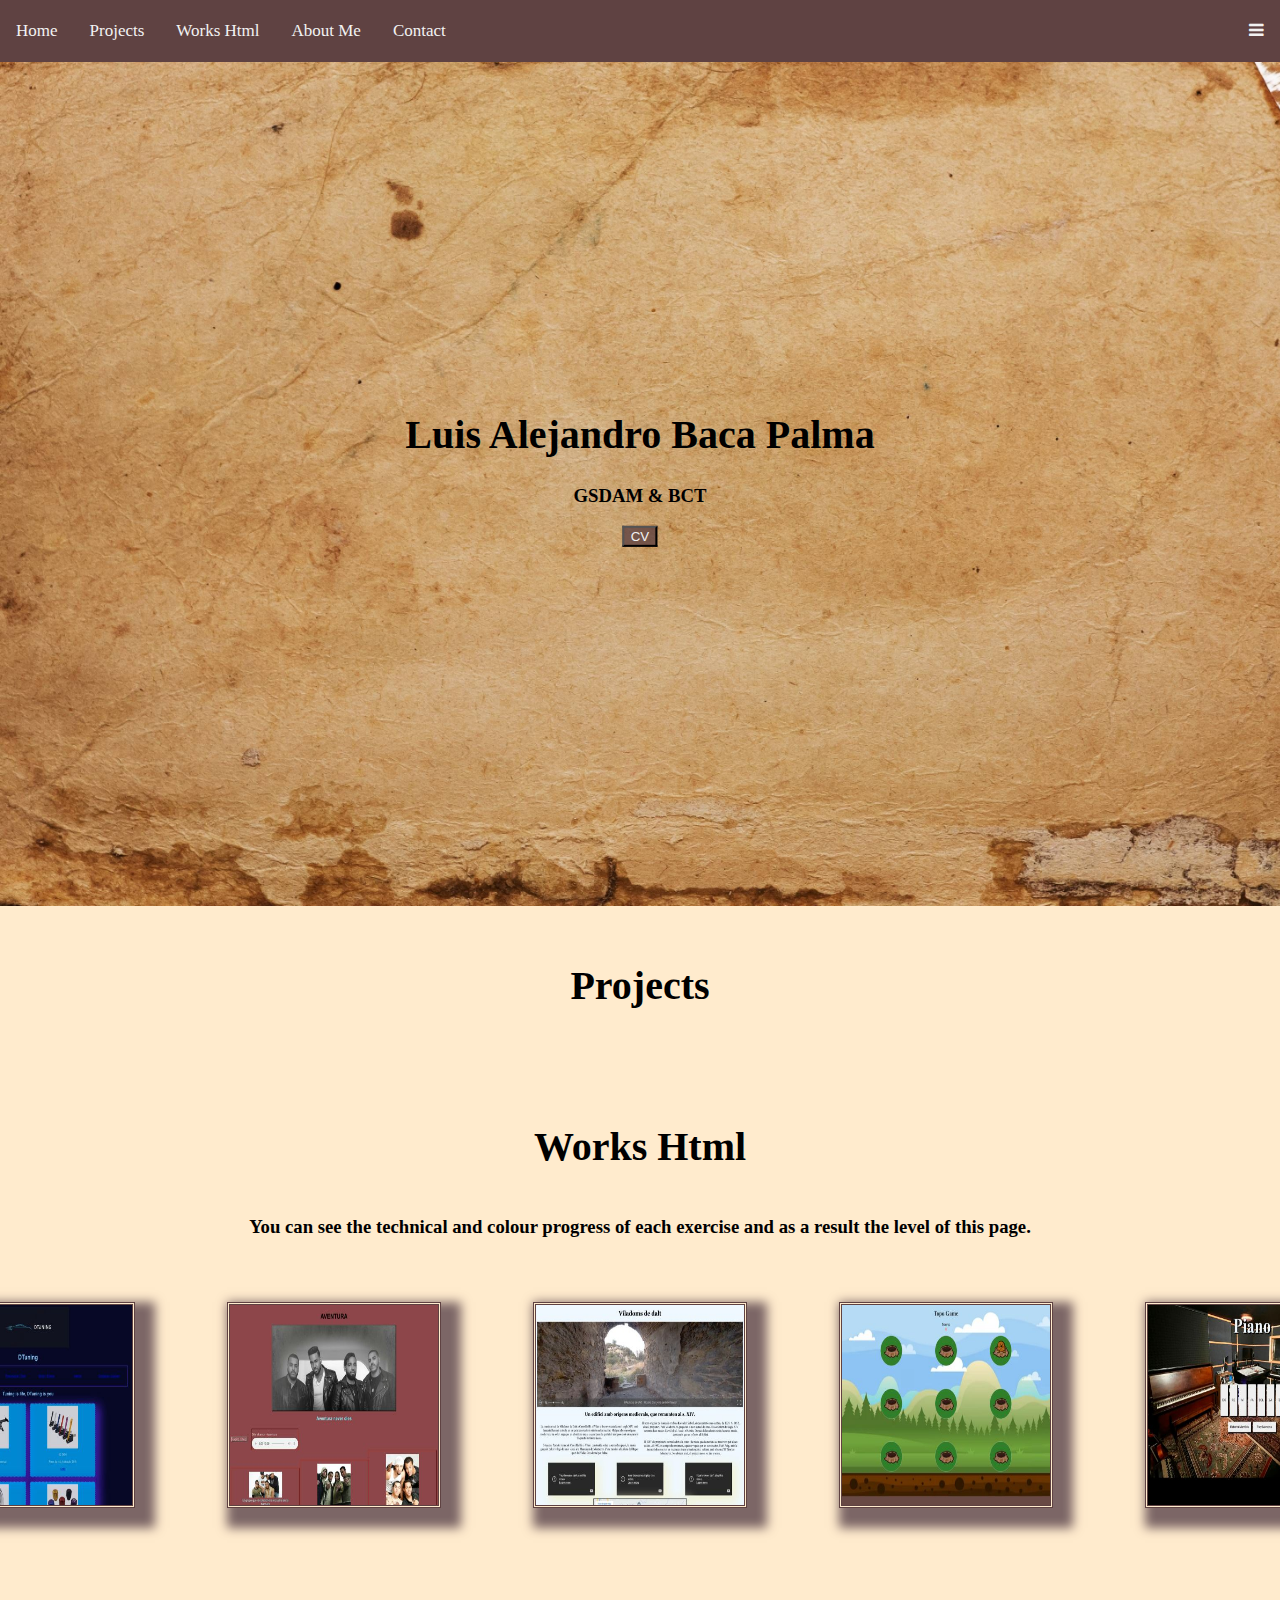
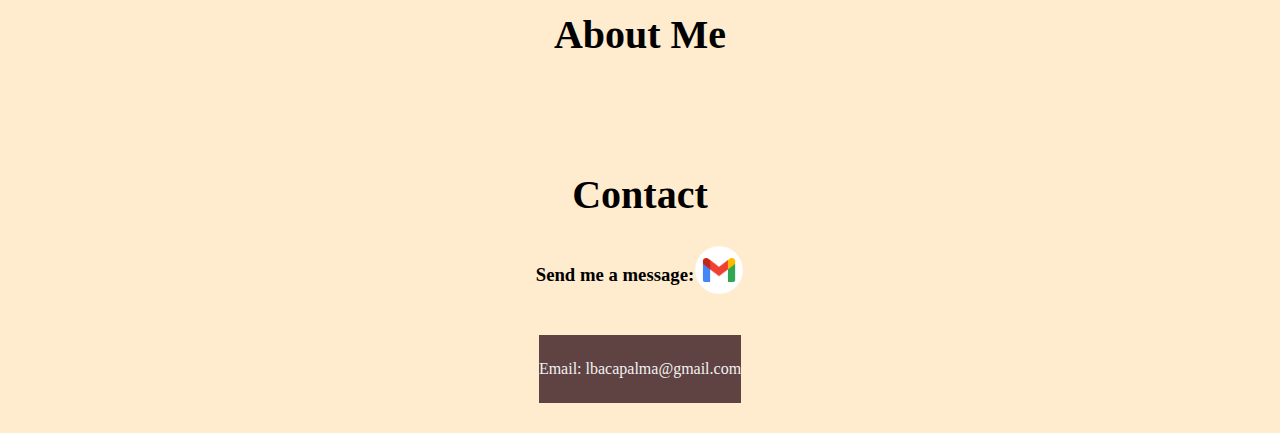
<file: index.html>
<!DOCTYPE html>
<html lang="es">

<head>
  <meta name="author" content="Luis Alejandro">
  <meta name="keywords" content="HTML & CSS">
  <meta name="description" content="Luis Alejandro Web">
  <link rel="icon" href="imatges/iconweb.png">
  <meta name="viewport" content="initial-scale=1, width=device-width">
  <link rel="stylesheet" href="Style.css">
  <link rel="stylesheet" href="https://cdnjs.cloudflare.com/ajax/libs/font-awesome/4.7.0/css/font-awesome.min.css">
  <title>Luis</title>
</head>

<body>
  <header>
    <div class="mobile">

      <div class="menu">
        <a href="">Home</a>
        <div id="mylinks">
          <a href="#projectes">Projects</a>
          <a href="#treballs">Works Html</a>
          <a href="#yo">About Me</a>
          <a href="#contacto">Contact</a>
        </div>

        <a href="javascript:void(0);" class="icon" onclick="myFunction()">
          <i class="fa fa-bars"></i>
        </a>
      </div>
    </div>

    <div class="imatge-fons">
      <div class="text-fons">
        <h1>Luis Alejandro Baca Palma</h1>
        <h3>GSDAM & BCT</h3>
        <a href="CV.pdf" download="CV Luis Alejandro Baca Palma">
          <button type="button">CV</button>
        </a>
      </div>
    </div>
  </header>

  <section>
    <div id="projectes">
      <h1>Projects</h1>
    </div>

    <div id="treballs">
      <h1>Works Html</h1>
      <h3>You can see the technical and colour progress of each exercise and as a result the level of this page.</h3>
      <div class="imatges">
        <div class="IMG-link">
          <a href="https://lbaca.netlify.app/exercicis/ex1" target="_blank">
            <img src="imatges/dtuning.PNG" alt="Web 1">
          </a>
        </div>
        <div class="IMG-link">
          <a href="https://lbaca.netlify.app/exercicis/ex2" target="_blank">
            <img src="imatges/Aventura.jpg" alt="Web 2">
          </a>
        </div>
        <div class="IMG-link">
          <a href="https://lbaca.netlify.app/exercicis/ex3" target="_blank">
            <img src="imatges/viladoms.PNG" alt="Web 3">
          </a>
      </div>
      <div class="IMG-link">
        <a href="https://lbaca.netlify.app/whac-a-mole/whac-a-mole" target="_blank">
          <img src="imatges/topoGame.jfif" alt="Web 4">
        </a>
    </div>
    <div class="IMG-link">
      <a href="https://lbaca.netlify.app/piano/piano" target="_blank">
        <img src="imatges/piano.jfif" alt="Web 5">
      </a>
  </div>
    </div>

    <div id="yo">
      <h1>About Me</h1>
    </div>

    <div id="Contacto">
      <h1>Contact</h1>
      <div id="gmail">
        <h3>Send me a message:</h3>
        <a href="mailto:lbacapalma@gmail.com">
          <img src="imatges/gmailicon.webp" alt="My Gmail">
        </a>
      </div>

    </div>

    <footer>
      <div class="footer-container">
        <div class="footer-content">
          <p>Email: lbacapalma@gmail.com</p>
        </div>
      </div>
    </footer>

    <script>
      function myFunction() {
        var x = document.getElementById("mylinks");
        if (x.style.display === "block") {
          x.style.display = "none";
        } else {
          x.style.display = "block";
        }
      }
    </script>
  </section>

</body>

</html>
</file>
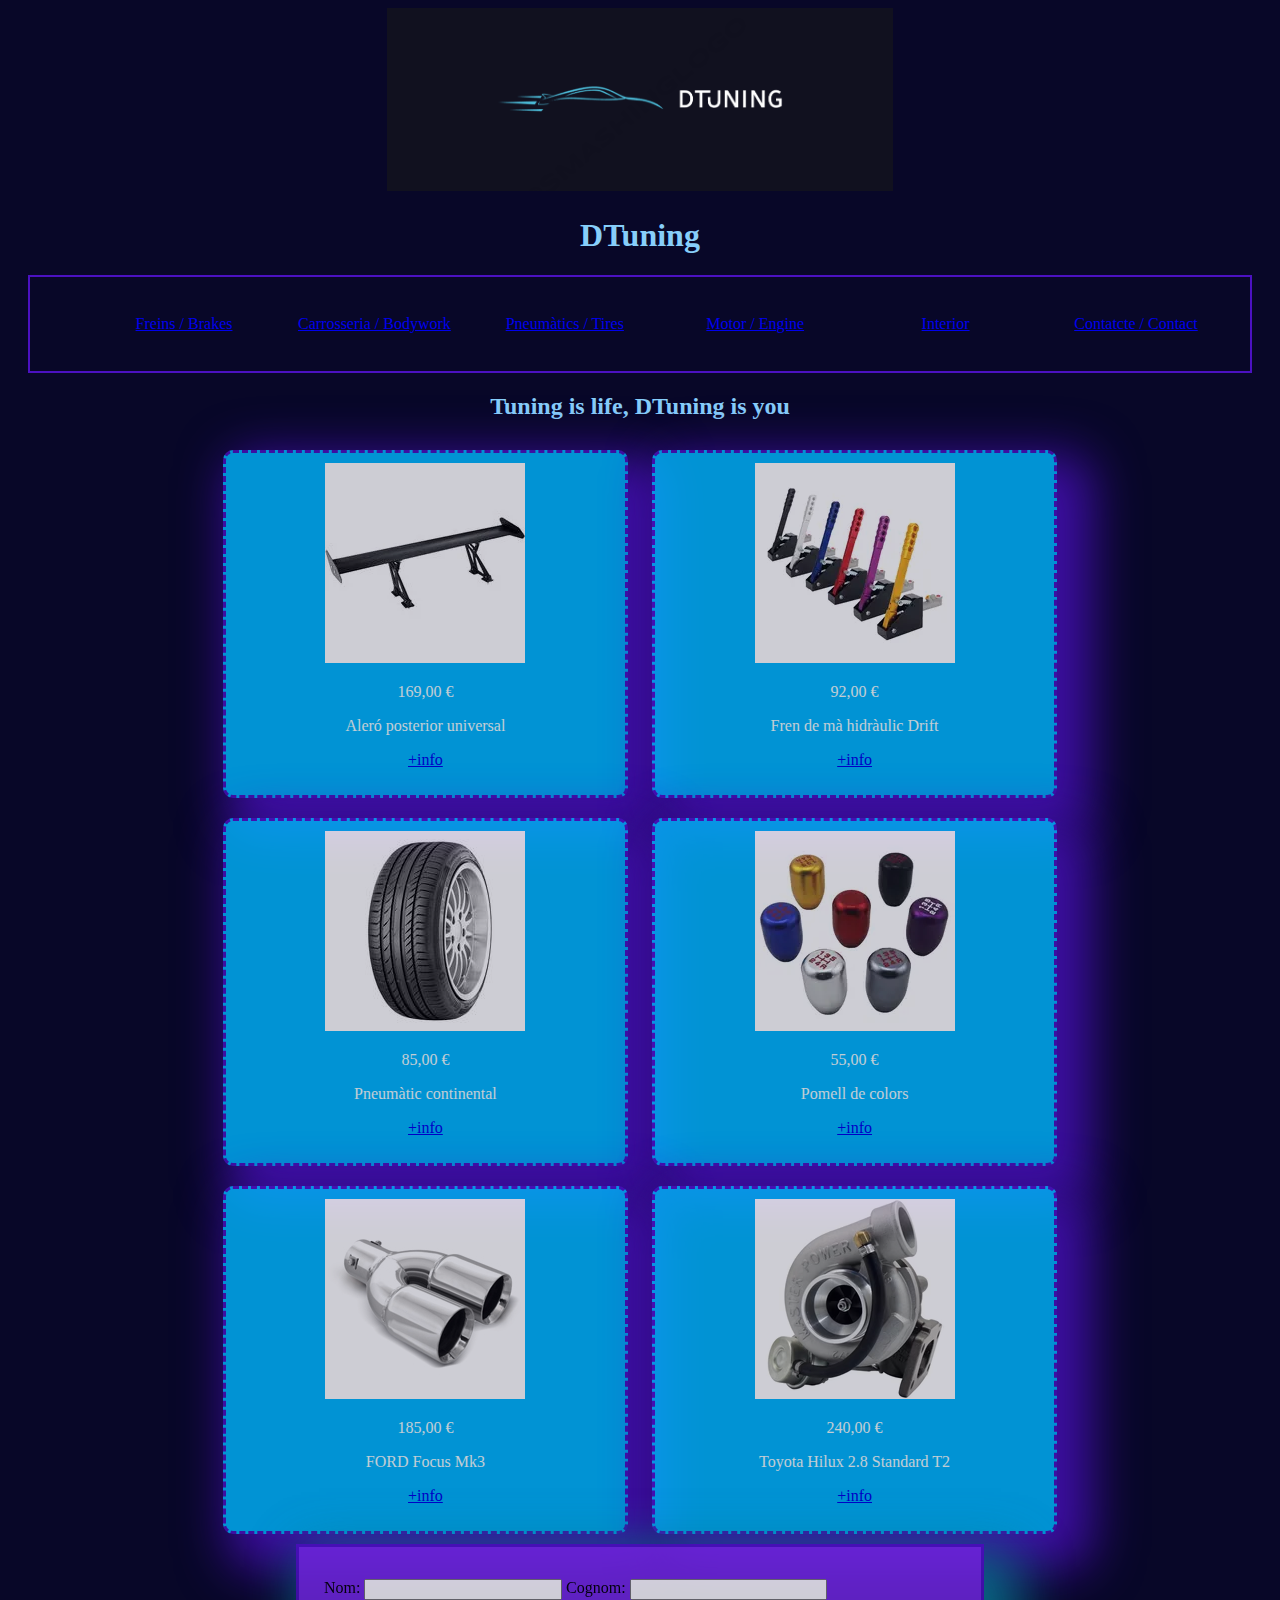
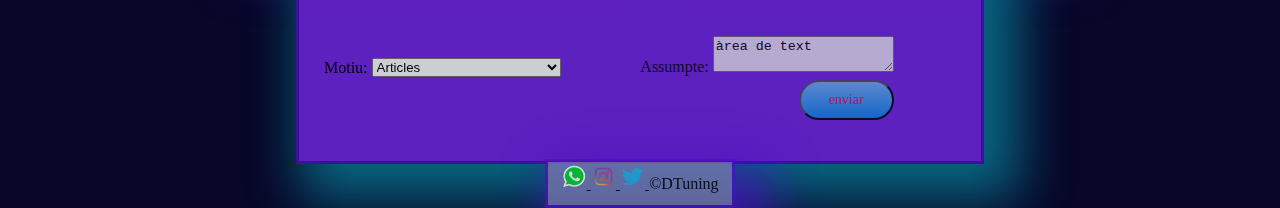
<file: exercicis/ex1.html>
<!DOCTYPE html>
<html lang="es">

<head>
<title>DTuning</title>
<style>

  body {
    background-color: rgb(8, 7, 40);
    text-align: center;
    height: 100%;
  }

  li {
    color: rgb(120, 44, 213)
    padding: 0,0;
    margin: 2px 2px;
    display: inline-block;
    width: 16%;

  }

  h1, h2{
    color: lightskyblue;
  }

  p {
    color: azure;
  }

  div {
      width: 30%;
      height: 30%;
      background-color: rgb(0, 183, 255); 
      text-align: center;
      border: 3px dashed rgb(75, 17, 193);
      display:inline-block;
      padding: 10px;
	    margin:10px; 
      opacity: 0.8;
      box-shadow: 20px 20px 50px 15px rgb(75, 17, 193);
      border-radius: 10px;
    }

    #menu-principal{
      color: rgb(255, 255, 255);
      border: 2px solid rgb(75, 17, 193);
      margin: 20px;
      padding: 20px;
      }

      a:hover {
      color: hotpink;
    }

    .boton_enviar {
            font-size: 20px;
            padding: 2%;
            margin-top: 1%;
            width: 30%;
            display: inline-block;
            float: right;
           
            }

    .boton_enviar {
      background: #78c9ff;
      background-image: -webkit-linear-gradient(top, #78c9ff, #0097f5);
      background-image: -moz-linear-gradient(top, #78c9ff, #0097f5);
      background-image: -ms-linear-gradient(top, #78c9ff, #0097f5);
      background-image: -o-linear-gradient(top, #78c9ff, #0097f5);
      background-image: linear-gradient(to bottom, #78c9ff, #0097f5);
      -webkit-border-radius: 28;
      -moz-border-radius: 28;
      border-radius: 28px;
      font-family: Georgia;
      color: #f01654;
      font-size: 14px;
      padding: 10px 20px 10px 20px;
      text-decoration: none;
}

  .boton_enviar:hover {
     background: #3cb0fd;
      background-image: -webkit-linear-gradient(top, #3cb0fd, #3498db);
      background-image: -moz-linear-gradient(top, #3cb0fd, #3498db);
      background-image: -ms-linear-gradient(top, #3cb0fd, #3498db);
      background-image: -o-linear-gradient(top, #3cb0fd, #3498db);
      background-image: linear-gradient(to bottom, #3cb0fd, #3498db);
      text-decoration: none;
    }

  
      .formulari{
      width: 50%;
      height: 50%;
      background-color: rgb(115, 40, 229); 
      text-align: left;
      display:inline-block;
      padding: 2%;
	    margin:auto; 
      opacity: 0.8;
      box-shadow: 20px 20px 50px 15px rgb(9, 127, 153);
      border: 3px solid rgb(75, 17, 193);
      border-radius: 0;
      }

      #formu input, #formu select {
        width: calc(100% - 70%); 
        margin: 1% 0;
        display:inline-block;
      }

      #as{
        height: 50;
        width: 50%;
      height: 50%;
      background-color: rgb(115, 40, 229); 
      text-align: right;
      display:inline-block;
      padding: 2%;
	    margin:auto; 
      opacity: 0.8;
      box-shadow: none;
      border: none;
      border-radius: 0;
      }

      #copi{
      width: 50%;
      height: 0%;
      background-color: rgb(119, 116, 178); 
      text-align: center;
      border: 3px solid rgb(75, 17, 193);
      display:inline;
      padding: 13px;
	    margin:10px; 
      opacity: 0.8;
      box-shadow: 20px 20px 50px 15px rgb(75, 17, 193);
      border-radius: 0px;
      }

      #copi a{
        color: black;
      }

      #co{
        display: inline-block;
      }



  </style>
</head>

<body>

  <header>
    <img src="PT1 MY STORE\dtuning.PNG" alt="Logo DTuning" width="40%" height="25%">
    <h1 id="titol">DTuning</h1>
    <nav id="menu-principal">
      <ul>

        <li><a href="#f">Freins / Brakes</a></li>
        <li><a href="#c">Carrosseria / Bodywork</a></li>
        <li><a href="#p">Pneumàtics / Tires</a></li>
        <li><a href="#m">Motor / Engine</a></li>
        <li><a href="#i">Interior</a></li>
        <li><a href="#formu">Contatcte / Contact</a></li>

      </ul>

    </nav>
  </header>

  <h2>Tuning is life, DTuning is you</h2>

  <section>

    <div id="c">
      <img class="article" src="PT1 MY STORE\productos\alero.webp" alt="Imatge Aleró">
      <p> 169,00 &euro; </p>
      <p>Aleró posterior universal</p>
      <p><a href="#">+info</a></p>
    </div>

    <div id="f">
      <img class="article" src="PT1 MY STORE\productos\freno.webp" alt="imatge Fren hidràulic">
      <p> 92,00 &euro; </p>
      <p>Fren de mà hidràulic Drift</p>
      <p><a href="#">+info</a></p>
    </div>

    <div id="p">
      <img class="article" src="PT1 MY STORE\productos\neumaticos.jpg" alt="Imatge Pneumàtics">
      <p> 85,00 &euro; </p>
      <p>Pneumàtic continental</p>
      <p><a href="#">+info</a></p>
    </div>

    <div id="i">
      <img class="article" src="PT1 MY STORE\productos\pomo.webp" alt="Imatge pomell">
      <p> 55,00 &euro; </p>
      <p>Pomell de colors</p>
      <p><a href="#">+info</a></p>
    </div>

    <div id="m">
      <img class="article" src="PT1 MY STORE\productos\escape.jpg" alt=" Imatge Sortides d'escapament">
      <p> 185,00 &euro; </p>
      <p>FORD Focus Mk3</p>
      <p><a href="#">+info</a></p>
    </div>

    <div>
      <img class="article" src="PT1 MY STORE\productos\turbo.avif" alt="Imatge turbo">
      <p> 240,00 &euro; </p>
      <p>Toyota Hilux 2.8 Standard T2</p>
      <p><a href="#">+info</a></p>
    </div>

  </section>

  <footer>

    <form method="post" action="https://result.php">

    <div id="formu" class="formulari">
      <a>Nom:  </a>
      <input type="text"/>

      <a>Cognom:  </a>
      <input type="text" />
      <br>Motiu:
      <select>
      <option>Articles</option>
      <option>Altres</option>
      </select>

    <div id="as">
        <br> Assumpte:
        <textarea>àrea de text</textarea>
        <input class="boton_enviar" type="button" value = "enviar">
    </div>
    </div>

    </form>

    <div id="copi">
      <a href="https://web.whatsapp.com">
        <img src="PT1 MY STORE\whatsapp.png" alt="whatsapp.com" width="2%" height="2%">
      </a>

      <a href="https://www.instagram.com">
        <img src="PT1 MY STORE\Instagram.png" alt="instagram.com" width="2%" height="2%" >
      </a>

      <a href="https://twitter.com/?lang=es">
        <img src="PT1 MY STORE\twitter.png" alt="twitter.com" width="2%" height="2%">
      </a>

      <a id="co">©DTuning</a>

    </div>
  </footer>


</body>

</html>
</file>
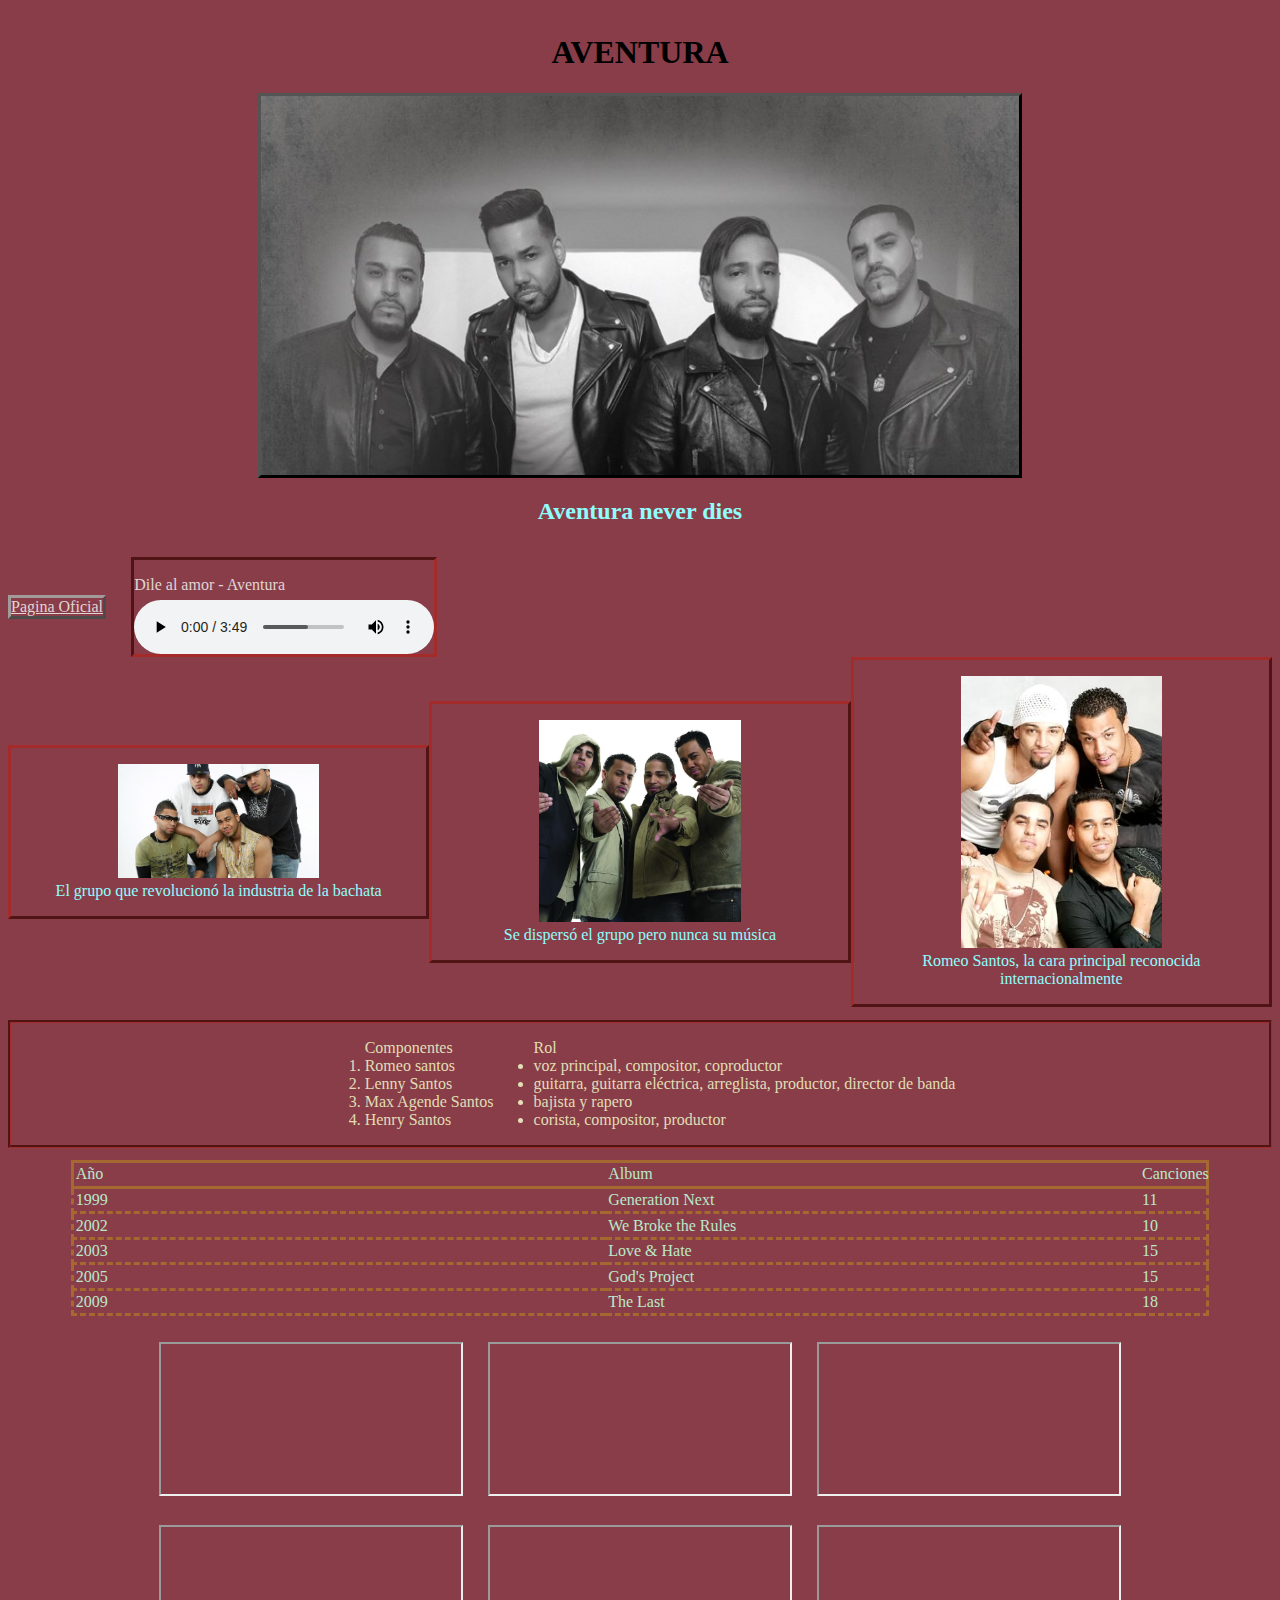
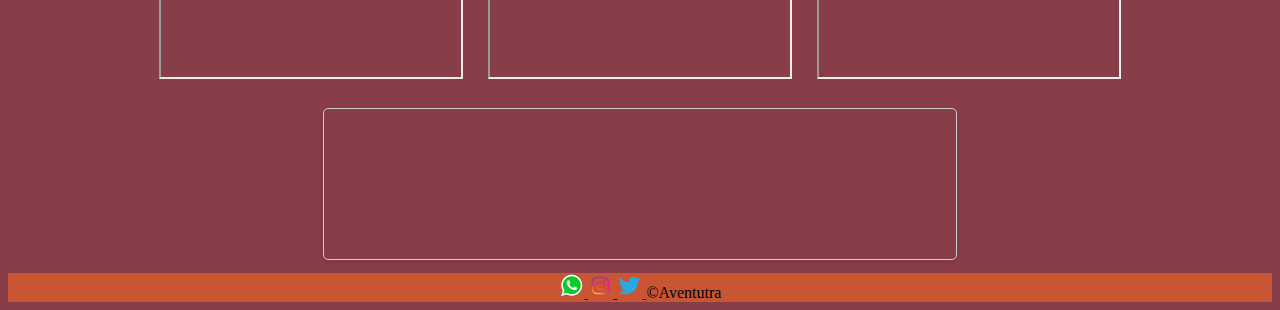
<file: exercicis/ex2.html>
<!DOCTYPE html>
<html lang="es">

<head>
  <title>Aventura</title>
  <meta name='viewport' content='width=device-width, initial-scale=1'>
  <meta name="author" content="Luis Alejandro">
  <meta name="keywords" content="HTML & CSS">
  <meta name="description" content="Free Web of group Aventura">
  <link rel="icon" href="PT2 MUSIC BOX/seo.png">
  <style>
    body{
      background-color: rgb(136, 61, 73);
    }
    
    #encabezado{
      display: flex;
      flex-direction: column;
      align-items: center;
      margin: 1% auto;
    }

    #encabezado img{
    border-style: outset;
    border-color: rgb(0, 0, 0);
    }

    h2{
      color: rgb(143, 253, 253);
    }
  
    #LA {
      display: flex;
      align-items: center;
    }

    #link {
      text-align: left;
      margin-right: 2%;
      border-color: rgb(163, 154, 154);
      border-style: outset;
    }

    #link a{
      color: rgb(224, 213, 212);
    }

    .audio-container {
      display: flex;
      flex-direction: column;
      align-items: flex-start;
      border-color: brown;
      border-style: inset;
    }

    .audio-container p {
      margin-bottom: 2%;
      color: rgb(224, 213, 212);
    }

    #fotos{
      display: flex;
      justify-content: space-around;
      align-items: center;
    }
    #fotos div{
      flex:1;
      text-align: center;
      margin: 0% auto;
      border-style: outset;
      border-color: brown;
      color: rgb(143, 253, 253);
    }
    img{
      width: 60%;
      height: auto;
      max-height: 50% ;
    }
    nav{
      display: flex;
      flex-flow: row nowrap;
      justify-content: center;
      margin: 1% auto;
      color: rgba(246, 255, 205, 0.836);
      border-style: groove;
      border-color: brown;
    }
    table {
      border-collapse: collapse;
      margin: 1% auto;
      color: rgb(186, 233, 202);
      
    }
  
    #fila1{
      border-style: solid;
      border-color: rgb(165, 104, 48);
    }
    tr{
      border-style: dashed;
      border-color: rgb(165, 104, 48);
    }
    td{
      padding: 0.2%;
    }
    tr,td{
      width: 47%;
    }
    .video-container {
      display: flex;
      flex-flow: row nowrap;
      justify-content: center;
    }

    .video {
      margin: 1%;
    }

footer{
  background-color:rgba(226, 95, 43, 0.726);
}
    #copi{
     text-align: center;
    }
    footer img{
      width: 2%;
      height: 2%;
    }
    #mapa {
    display: block;
    margin: 0 auto;
    width: 50%;
    height: 50%;
    border: 1px solid #ccc;
    border-radius: 5px;
    box-shadow: 0 2px 4px rgba(0, 0, 0, 0.1);
    margin: 1% auto;
}

  </style>
</head>

<body>
  <header>
    <div id="encabezado">
    <h1>AVENTURA</h1>
    <img src="PT2 MUSIC BOX/Aventura-800x400.jpg" alt="Foto Grupo">
    <h2>Aventura never dies</h2>
  </div>

    <div id="LA">
      <div id="link">
      <a href="https://www.aventuramusica.com">Pagina Oficial</a>
      </div>
      <div class="audio-container">
        <p>Dile al amor - Aventura</p>
        <audio controls>
          <source src="PT2 MUSIC BOX/aventura_aventura-dile-al-amor.mp3" type="audio/mpeg">
          Tu navegador no soporta el elemento de audio.
        </audio>
      </div>
    </div>

    <div id="fotos">
      <div>
        <figure>
          <img src="PT2 MUSIC BOX/aventura_1900x1096.webp" alt="Foto Grupo Aventura">
          <figcaption>El grupo que revolucionó la industria de la bachata</figcaption>
        </figure>
      </div>
      <div>
        <figure>
          <img src="PT2 MUSIC BOX/Aventura-1200x1200.avif" alt="Foto Grupo Aventura">
          <figcaption>Se dispersó el grupo pero nunca su música</figcaption>
        </figure>
      </div>
      <div>
        <figure>
          <img src="PT2 MUSIC BOX/AVENTURA_209x404.webp" alt="Foto Romeo Santos">
          <figcaption>Romeo Santos, la cara principal reconocida internacionalmente</figcaption>
        </figure>
      </div>
    </div>
  </header>

  <section>
    <nav>
      <ol>Componentes
        <li>Romeo santos</li>
        <li>Lenny Santos</li>
        <li>Max Agende Santos</li>
        <li> Henry Santos</li>
      </ol>
      <ul> Rol
        <li>voz principal, compositor, coproductor</li>
        <li>guitarra, guitarra eléctrica, arreglista, productor, director de banda</li>
        <li>bajista y rapero</li>
        <li>corista, compositor, productor</li>
      </ul>
    </nav>

    <table>
      <tbody>
        <tr id="fila1">
          <td>Año</td>
          <td>Album</td>
          <td>Canciones</td>
        </tr>
        <tr>
          <td>1999</td>
          <td>Generation Next</td>
          <td>11</td>
        </tr>
        <tr>
          <td>2002</td>
          <td>We Broke the Rules</td>
          <td>10</td>
        </tr>
        <tr>
          <td>2003</td>
          <td>Love & Hate</td>
          <td>15</td>
        </tr>
        <tr>
          <td>2005</td>
          <td>God's Project</td>
          <td>15</td>
        </tr>
        <tr>
          <td>2009</td>
          <td>The Last</td>
          <td>18</td>
        </tr>
      </tbody>
    </table>

    <div class="video-container">
      <div class="video">
        <iframe src="https://www.youtube.com/embed/RxIM2bMBhCo" title="Todavia me amas" allowfullscreen></iframe>
      </div>
      <div class="video">
        <iframe src="https://www.youtube.com/embed/sV31V7hpxiw" title="El perdedor" allowfullscreen></iframe>
      </div>
      <div class="video">
        <iframe src="https://www.youtube.com/embed/yyyj3PW8pLA" title="Infieles" allowfullscreen></iframe>
      </div>
    </div>

    <div class="video-container">
      <div class="video">
        <iframe src="https://www.youtube.com/embed/Li_j035xLf4" title="Obsesion" allowfullscreen></iframe>
      </div>
      <div class="video">
        <iframe src="https://www.youtube.com/embed/PBpApZuRX7w" title="Hermanita" allowfullscreen></iframe>
      </div>
      <div class="video">
        <iframe src="https://www.youtube.com/embed/YoTDXbq22v8" title="La boda" allowfullscreen></iframe>
      </div>
    </div>

    <iframe id="mapa" src="https://maps.google.com/?ll=40.84676,-73.873207&z=14&t=m&output=embed" title="maps" width="50%" height="50%" allowfullscreen></iframe>
  </section>

  <footer>
    <div id="copi">

      <a href="https://web.whatsapp.com">
        <img src="PT1 MY STORE\whatsapp.png" alt="whatsapp.com">
      </a>

      <a href="https://www.instagram.com">
        <img src="PT1 MY STORE\Instagram.png" alt="instagram.com">
      </a>

      <a href="https://twitter.com/?lang=es">
        <img src="PT1 MY STORE\twitter.png" alt="twitter.com">
      </a>

      <a>©Aventutra</a>

    </div>
  </footer>
</body>

</html>
</file>
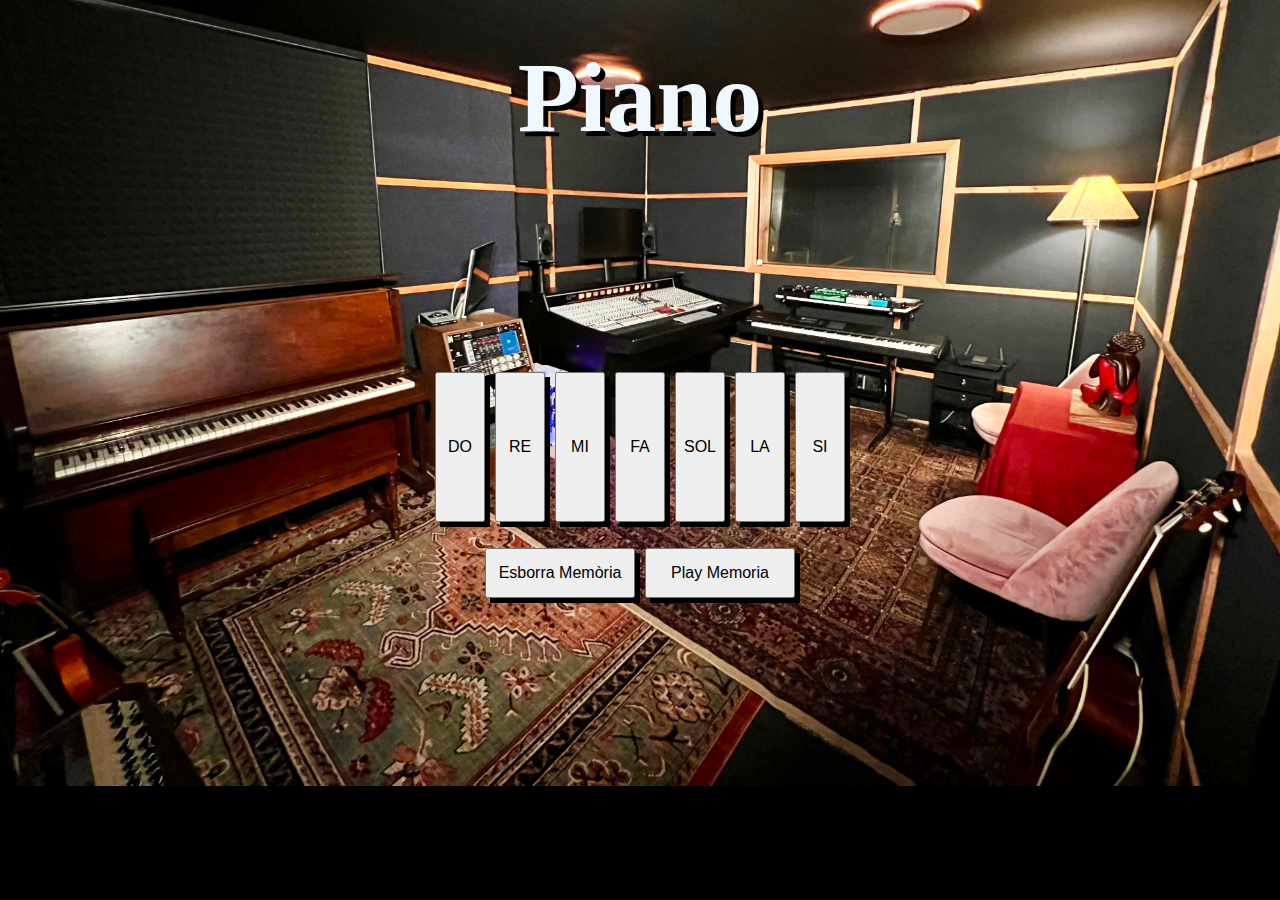
<file: piano/piano.html>
<!DOCTYPE html>
<html lang="es">

<head>
  <meta charset="utf-8">
  <title>piano</title>
  <link rel="stylesheet" href="Style.css">
</head>

<body>
  <h1>Piano</h1>

  <div id="notes">
    <button type="button" id="c" onclick="playSound(c)">DO</button>
    <button type="button" id="d" onclick="playSound(d)">RE</button>
    <button type="button" id="e" onclick="playSound(e)">MI</button>
    <button type="button" id="f" onclick="playSound(f)">FA</button>
    <button type="button" id="g" onclick="playSound(g)">SOL</button>
    <button type="button" id="a" onclick="playSound(a)">LA</button>
    <button type="button" id="b" onclick="playSound(b)">SI</button>
  </div>

  <p></p>
  <div id="funciones">
    <button type="button" onclick="deleteMemory()">Esborra Memòria</button>
    <button type="button" onclick="playMemory()">Play Memoria</button>
  </div>

  <script>
    let notePlays = [];
    function playSound(note) {
      if (note == c) {
        var audio = new Audio('do.mp3');
        audio.play();
        notePlays.push(c);

      } else if (note == d) {
        var audio = new Audio('re.mp3');
        audio.play();
        notePlays.push(d);
      } else if (note == e) {
        var audio = new Audio('mi.mp3');
        audio.play();
        notePlays.push(e);
      } else if (note == f) {
        var audio = new Audio('fa.mp3');
        audio.play();
        notePlays.push(f);
      } else if (note == g) {
        var audio = new Audio('sol.mp3');
        audio.play();
        notePlays.push(g);
      } else if (note == a) {
        var audio = new Audio('la.mp3');
        audio.play();
        notePlays.push(a);
      } else if (note == b) {
        var audio = new Audio('si.mp3');
        audio.play();
        notePlays.push(b);
      }
    }

    function deleteMemory() {
      notePlays = [];
      alert("Memoria borrada");
    }

    function sleep(ms) {
      return new Promise(resolve => setTimeout(resolve, ms));
    }

    async function playMemory() {
      for (i in notePlays) {
        playSound(notePlays[i]);
        await sleep(500);
      }
    }

  </script>
</body>

</html>
</file>
<file: Style.css>
body {
  background-color: blanchedalmond;
  margin: 0;
}
h1{
  font-size: 40px;
}

.menu {
  overflow: hidden;
  background-color: rgb(95, 66, 66);
  position: fixed;
  top: 0;
  left: 0;
  width: 100%;
  padding: 7px 0;
  z-index: 1;
}

.menu a {
  float: left;
  display: block;
  color: #f2f2f2;
  text-align: center;
  padding: 14px 16px;
  text-decoration: none;
  font-size: 17px;
}

.menu a.icon{
  position: absolute;
  right: 0;
}

.menu a:hover{
  background-color: #f2f2f2;
  color:rgb(95, 66, 66);
}

.imatge-fons {
  background-image: url("imatges/fondo.jpg");
  height: 880px;
  margin-top: 2%;
  background-size: cover;
  position: relative;
}

.imatge-fons button{
  background-color: rgba(95, 66, 66, 0.8);
  color: #f2f2f2;
}
.imatge-fons button:hover{
  background-color: #f2f2f2;
  color: rgba(95, 66, 66, 0.8);
}

.text-fons {
  text-align: center;
  position: absolute;
  top: 50%;
  left: 50%;
  transform: translate(-50%, -50%);
  color: black;
  font-family: 'Times New Roman', Times, serif;
  z-index: 0;
}

#projectes {
  display: flex;
  justify-content: center;
  align-items: center;
  padding: 30px; 
}

#treballs {
  display: flex;
  flex-direction: column;
 align-items: center;
  padding: 30px;
}
#yo {
  display: flex;
  flex-direction: column;
  align-items: center;
  padding: 30px;
}

#Contacto{
  display: flex;
  flex-direction: column;
  align-items: center;
  padding: 30px;
}

.imatges{
  display: flex;
  flex-wrap: nowrap;
}

.IMG-link {
  width: 300px;
  height: 200px;
  overflow: hidden;
  border-style: double;
  border-color: rgb(95, 66, 66);
  margin: 3%;
  box-shadow: 10px 10px 10px 10px rgb(124, 102, 102);
}
.IMG-link:hover{
  transform: scale(1.2);
  
}

.IMG-link img {
  width: 100%;
  height: 100%;
  border: 0;
}
#gmail{
  display: flex;
  flex-wrap: nowrap;
  text-align: center;
}
#gmail a{
  text-decoration: none;
}
#gmail img{
  width: 50px;
  height: 50px;
}
#gmail img:hover {
  transform: scale(1.2);
}

footer {
  background-color: rgb(95, 66, 66);
  color: #f2f2f2;
  padding: 15px 0;
}

.footer-container {
  display: flex;
  justify-content: space-around;
}

.footer-content {
  text-align: center;
}

.footer-content h3 {
  font-size: 20px;
}

.footer-content p, .footer-content a {
  margin: 10px 0;
  text-decoration: none;
  color: #f2f2f2;
}

.footer-content a:hover {
  text-decoration: underline;
}

@media (max-width: 768px) {
  body{
    #treballs h3{
     font-size: 17px;
    }
    .imatges{
      display: flex;
      flex-direction: column;
    }
    .IMG-link{
     margin-top: 10%;
    }
    .menu{
      display: flex;
      flex-wrap: nowrap;
    }
    .menu a{
      padding: 8px 8px;
    }

    .mobile{
      max-width: 480px;
      margin: auto;

    }

    footer {
      padding: 8px 0;
    }
    
    

  }

}
</file>
<file: piano/Style.css>
body{
  background-image: url(fondo1.png);
  background-size: cover;
  background-position: center;
  background-repeat: no-repeat;
  background-color: black;
}
h1{
  color: aliceblue;
  display: flex;
  justify-content: center;
  font-size: 100px;
  text-shadow: 5px 5px black;
  margin-top: 40px;
}
#notes{
  display: flex;
  justify-content: center;
}

#notes button {
  width: 50px;
  height: 150px; 
  margin: 5px; 
  margin-top: 150px;
  box-shadow: 5px 5px black;
  font-size: 16px; 
}
#funciones{
  display: flex;
  justify-content: center;
}

#funciones button{
  width: 150px;
  height: 50px; 
  margin: 5px; 
  box-shadow: 5px 5px black;
  font-size: 16px; 
}
button:hover {
  background-color: azure;
}

@media (max-width: 768px) {
  body {
      background-image: url("Fondo3.webp");
      background-size: 100%;
      background-position: center;
      text-align: center;
  }

  h1 {
      font-size: 50px;
  }

  #notes button {
      width: 40px; 
      height: 100px;
      font-size: 12px;
  }

  #funciones button {
      width: 100px;
      height: 40px;
      font-size: 14px;
  }
}
</file>
